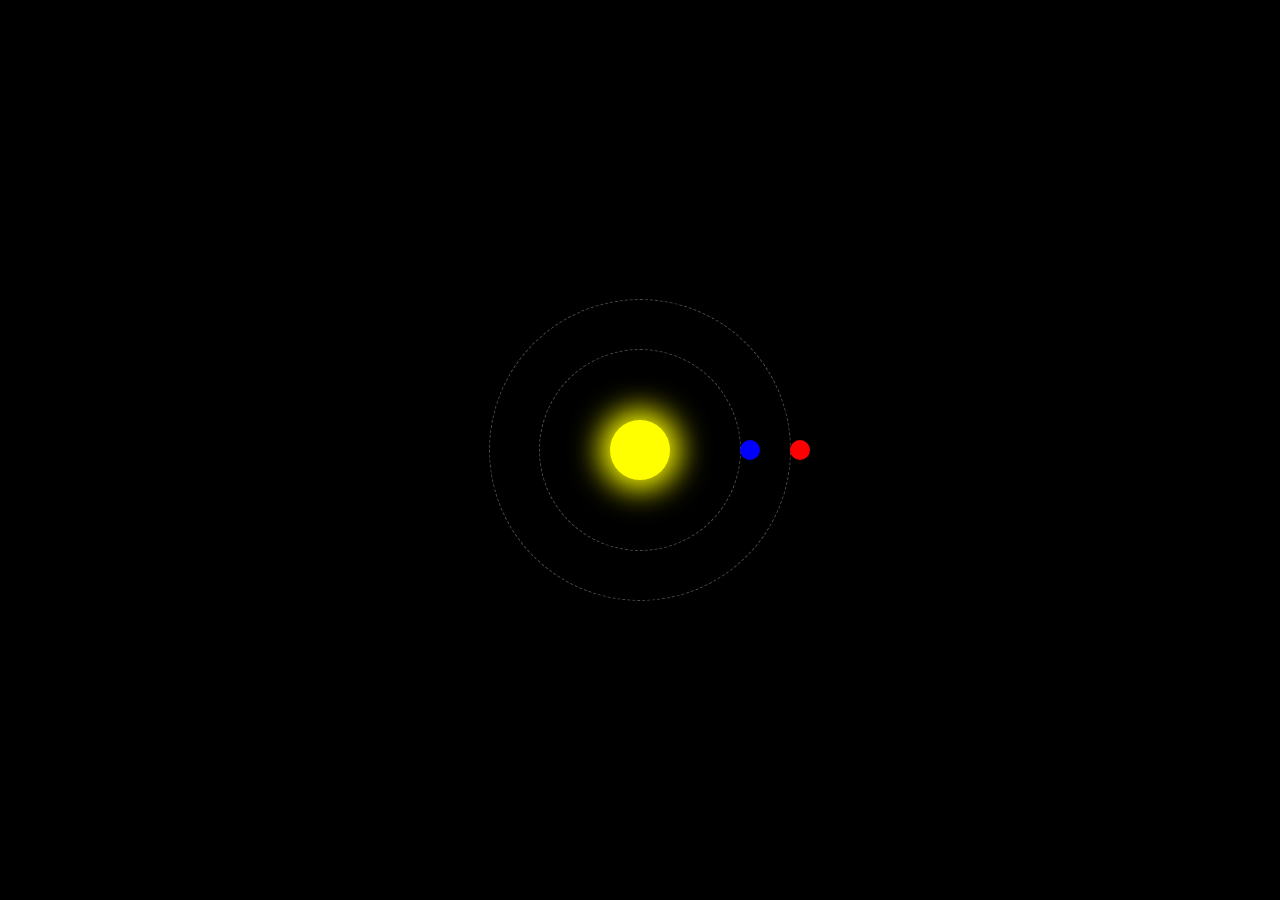
<file: solar system.html>
<!DOCTYPE html>
<html lang="en">
<head>
  <meta charset="UTF-8">
  <title>Solar System</title>
  <style>
    body {
      margin: 0;
      background-color: black;
      overflow: hidden;
      display: flex;
      justify-content: center;
      align-items: center;
      height: 100vh;
    }

    .solar-system {
      position: relative;
      width: 600px;
      height: 600px;
    }

    .sun {
      position: absolute;
      width: 60px;
      height: 60px;
      background: yellow;
      border-radius: 50%;
      top: 50%;
      left: 50%;
      transform: translate(-50%, -50%);
      box-shadow: 0 0 30px 10px yellow;
    }

    .orbit {
      position: absolute;
      border: 1px dashed rgba(255, 255, 255, 0.3);
      border-radius: 50%;
      top: 50%;
      left: 50%;
      transform: translate(-50%, -50%);
    }

    .planet {
      position: absolute;
      top: 50%;
      left: 50%;
      border-radius: 50%;
      transform: translate(-50%, -50%);
    }

    .planet::before {
      content: "";
      position: absolute;
      width: 20px;
      height: 20px;
      background-color: white;
      border-radius: 50%;
    }

    /* Earth example */
    .earth-orbit {
      width: 200px;
      height: 200px;
      animation: rotate-earth 10s linear infinite;
    }

    .earth {
      transform: translate(100px, -10px);
    }

    .earth::before {
      background-color: blue;
    }

    /* Mars example */
    .mars-orbit {
      width: 300px;
      height: 300px;
      animation: rotate-mars 15s linear infinite;
    }

    .mars {
      transform: translate(150px, -10px);
    }

    .mars::before {
      background-color: red;
    }

    @keyframes rotate-earth {
      0% { transform: rotate(0deg); }
      100% { transform: rotate(360deg); }
    }

    @keyframes rotate-mars {
      0% { transform: rotate(0deg); }
      100% { transform: rotate(360deg); }
    }

  </style>
</head>
<body>
  <div class="solar-system">
    <div class="sun"></div>

    <div class="orbit earth-orbit">
      <div class="planet earth"></div>
    </div>

    <div class="orbit mars-orbit">
      <div class="planet mars"></div>
    </div>
  </div>
</body>
</html>
</file>
